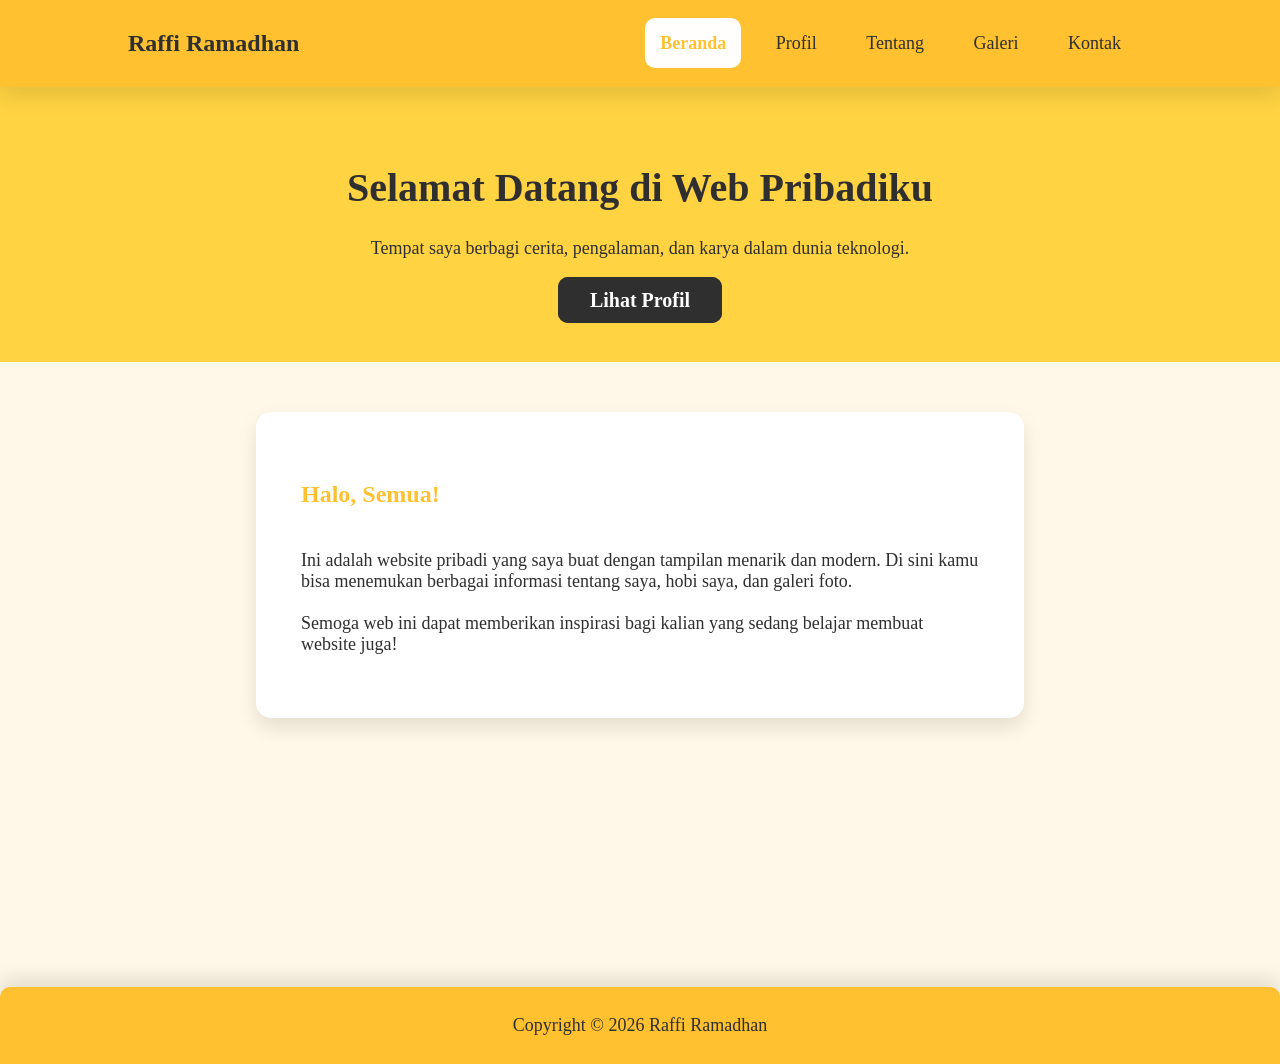
<file: index.html>
<!DOCTYPE html>
<html lang="en">
<head>
    <meta charset="UTF-8">
    <meta name="viewport" content="width=device-width, initial-scale=1.0">
    <title>Beranda - Web Pribadi</title>
    <link rel="stylesheet" href="src/css/base/style.css">
    <link rel="stylesheet" href="src/css/pages/home.css">
</head>
<body>
    <header class="header">
        <a class="header__logo" href="index.html">Raffi Ramadhan</a>

        <div class="menu" tabindex="0">
            <button class="menu__bar"><img src="img/hamburger.png" alt="hamburger_menu" width="25px"></button>

            <ul class="menu__list">
                <li class="menu__item"><a id="on-menu" href="index.html">Beranda</a></li>
                <li class="menu__item"><a href="src/pages/profile.html">Profil</a></li>
                <li class="menu__item"><a href="src/pages/about.html">Tentang</a></li>
                <li class="menu__item"><a href="src/pages/gallery.html">Galeri</a></li>
                <li class="menu__item"><a href="src/pages/contact.html">Kontak</a></li>
            </ul>
        </div>
    </header>

    <main class="container">
        <div class="container__hero">
            <h1 class="container__title">Selamat Datang di Web Pribadiku</h1>
            <p class="container__text text--margin">Tempat saya berbagi cerita, pengalaman, dan karya dalam dunia teknologi.</p>
            <a class="button-primary" href="src/pages/profile.html">Lihat Profil</a>
        </div>

        <div class="about">
            <div class="about__box">
                <h3 class="about__title">Halo, Semua!</h3>
                <p class="about__text">
                    Ini adalah website pribadi yang saya buat dengan tampilan menarik dan modern. Di sini kamu bisa menemukan berbagai informasi tentang saya, hobi saya, dan galeri foto. <br><br>

                    Semoga web ini dapat memberikan inspirasi bagi kalian yang sedang belajar membuat website juga!
                </p>
            </div>
        </div>
    </main>

    <footer class="footer">
        <p class="footer__text">Copyright &copy; 2026 Raffi Ramadhan</p>
    </footer>
</body>
</html>
</file>
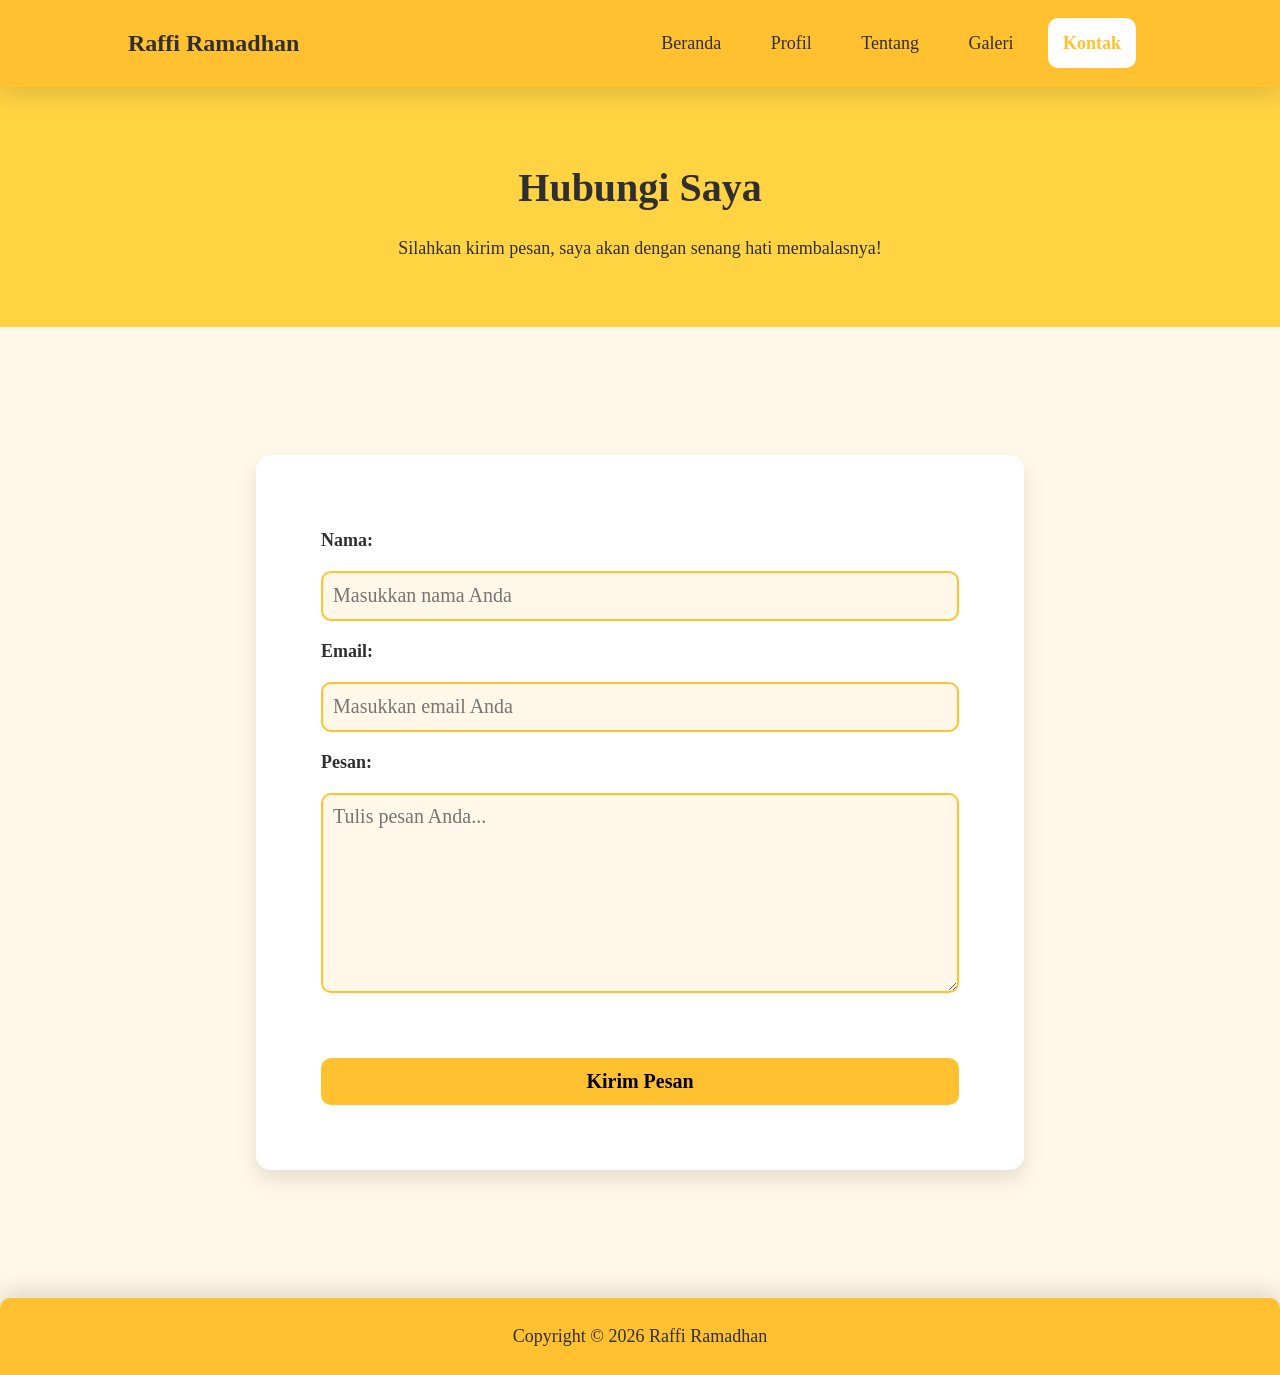
<file: pages/contact.html>
<!DOCTYPE html>
<html lang="en">
<head>
    <meta charset="UTF-8">
    <meta name="viewport" content="width=device-width, initial-scale=1.0">
    <title>Kontak - Web Pribadi</title>
    <link rel="stylesheet" href="../src/css/style.css">
    <link rel="stylesheet" href="../src/css/contact.css">
</head>
<body>
    <header class="header">
        <a class="header__logo" href="../index.html">Raffi Ramadhan</a>

        <div class="menu" tabindex="0">
            <button class="menu__bar"><img src="../img/hamburger.png" alt="hamburger_menu" width="25px"></button>

            <ul class="menu__list">
                <li class="menu__item"><a href="../index.html">Beranda</a></li>
                <li class="menu__item"><a href="profile.html">Profil</a></li>
                <li class="menu__item"><a href="about.html">Tentang</a></li>
                <li class="menu__item"><a href="gallery.html">Galeri</a></li>
                <li class="menu__item"><a id="on-menu" href="contact.html">Kontak</a></li>
            </ul>
        </div>
    </header>

    <main class="container">
        <div class="container__hero">
            <h1 class="container__title">Hubungi Saya</h1>
            <p class="container__text">Silahkan kirim pesan, saya akan dengan senang hati membalasnya!</p>
        </div>

        <div class="about">
            <div class="about__box">
                <div class="about__contact">
                    <form action="/contact" method="POST">
                        <div class="about__user-details">
                            <div class="about__input-box">
                                <label for="name">Nama:</label>
                                <input type="text" id="name" name="name" placeholder="Masukkan nama Anda" required>
                            </div>
                            
                            <div class="about__input-box">
                                <label for="email">Email:</label>
                                <input type="email" id="email" name="email" placeholder="Masukkan email Anda" required>
                            </div>

                            <div class="about__input-box">
                                <label for="message">Pesan:</label>
                                <textarea name="message" id="message" placeholder="Tulis pesan Anda..." required></textarea>
                            </div>
                        </div>
                        <div class="button-contact">
                            <button class="submit" type="submit">Kirim Pesan</button>
                        </div>
                    </form>
                </div>
            </div>
        </div>
    </main>

    <footer class="footer">
        <p class="footer__text">Copyright &copy; 2026 Raffi Ramadhan</p>
    </footer>
</body>
</html>
</file>
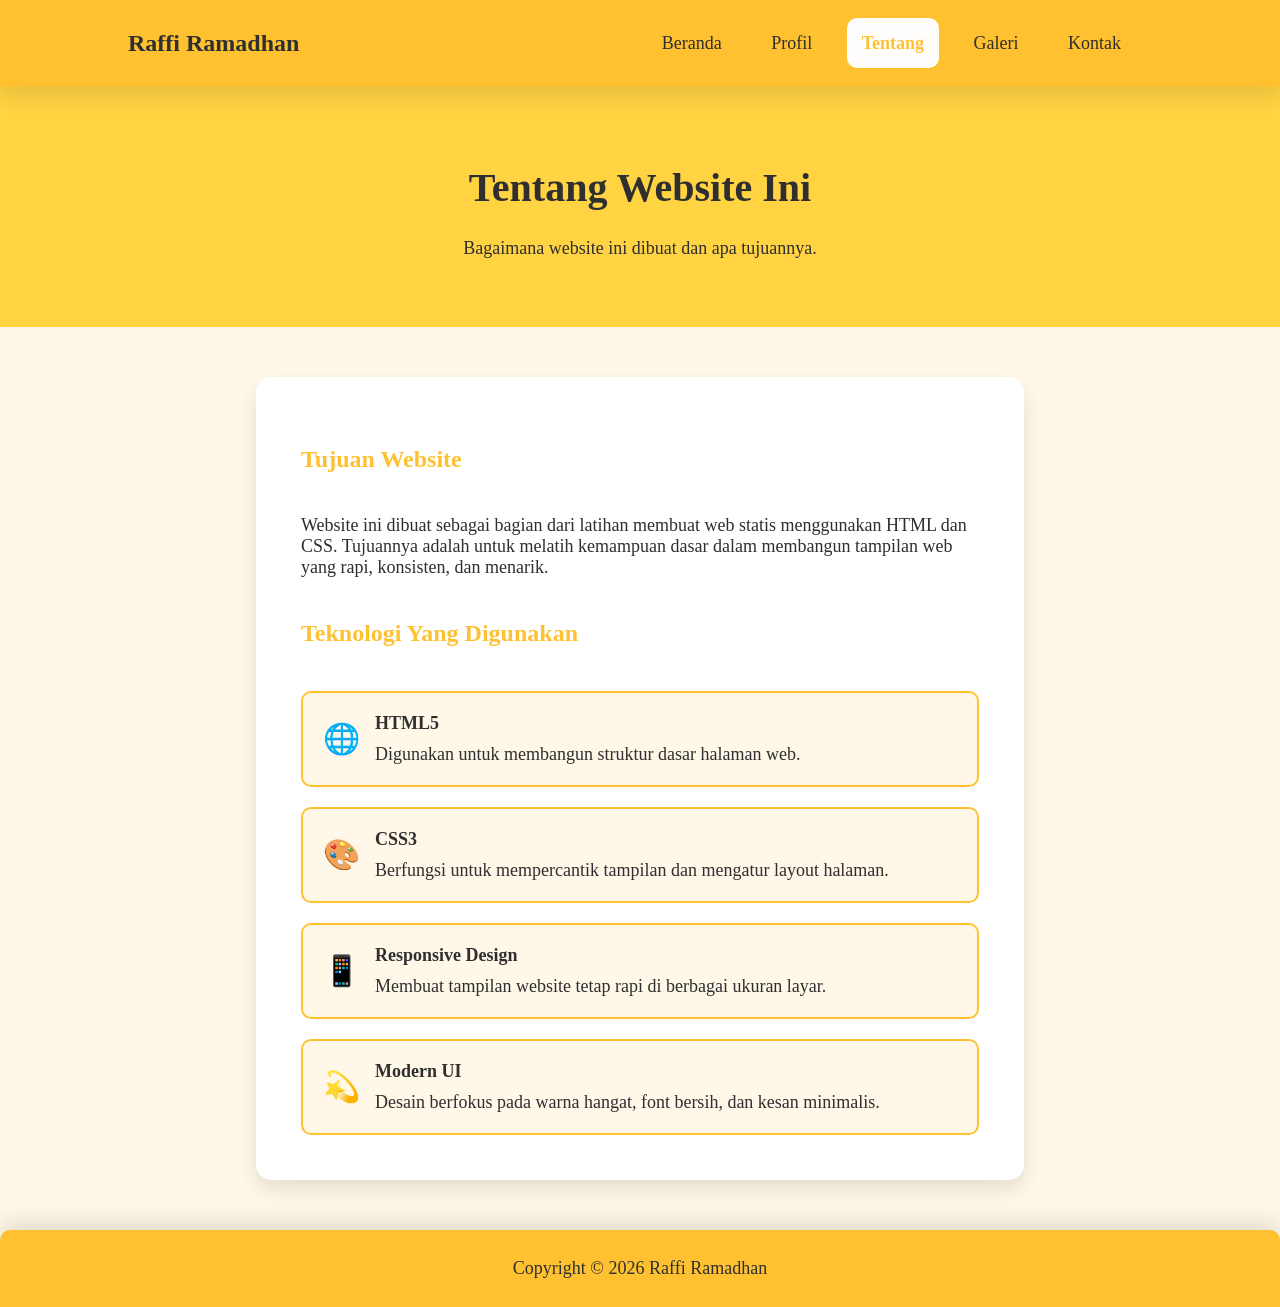
<file: src/pages/about.html>
<!DOCTYPE html>
<html lang="en">
<head>
    <meta charset="UTF-8">
    <meta name="viewport" content="width=device-width, initial-scale=1.0">
    <title>Tentang - Web Pribadi</title>
    <link rel="stylesheet" href="../css/base/style.css">
    <link rel="stylesheet" href="../css/components/box.css">
    <link rel="stylesheet" href="../css/pages/about.css">
</head>
<body>
    <header class="header">
        <a class="header__logo" href="../../index.html">Raffi Ramadhan</a>

        <div class="menu" tabindex="0">
            <button class="menu__bar"><img src="../../img/hamburger.png" alt="hamburger_menu" width="25px"></button>

            <ul class="menu__list">
                <li class="menu__item"><a href="../../index.html">Beranda</a></li>
                <li class="menu__item"><a href="profile.html">Profil</a></li>
                <li class="menu__item"><a id="on-menu" href="about.html">Tentang</a></li>
                <li class="menu__item"><a href="gallery.html">Galeri</a></li>
                <li class="menu__item"><a href="contact.html">Kontak</a></li>
            </ul>
        </div>
    </header>

    <main class="container">
        <div class="container__hero">
            <h1 class="container__title">Tentang Website Ini</h1>
            <p class="container__text">Bagaimana website ini dibuat dan apa tujuannya.</p>
        </div>

        <div class="about">
            <div class="about__box">
                <h3 class="about__title">Tujuan Website</h3>
                <p class="about__text">
                    Website ini dibuat sebagai bagian dari latihan membuat web statis menggunakan HTML dan CSS. Tujuannya adalah untuk melatih kemampuan dasar dalam membangun tampilan web yang rapi, konsisten, dan menarik.
                </p>

                <h3 class="about__title">Teknologi Yang Digunakan</h3>
                <div class="card">
                    <div class="card__item">
                        <span class="card__icon">🌐</span>
                        <div>
                            <span class="card__title">HTML5</span>
                            <span class="card__text">Digunakan untuk membangun struktur dasar halaman web.</span>
                        </div>
                    </div>
                    <div class="card__item">
                        <span class="card__icon">🎨</span>
                        <div>
                            <span class="card__title">CSS3</span>
                            <span class="card__text">Berfungsi untuk mempercantik tampilan dan mengatur layout halaman.</span>
                        </div>
                    </div>
                    <div class="card__item">
                        <span class="card__icon">📱</span>
                        <div>
                            <span class="card__title">Responsive Design</span>
                            <span class="card__text">Membuat tampilan website tetap rapi di berbagai ukuran layar.</span>
                        </div>
                    </div>
                    <div class="card__item">
                        <span class="card__icon">💫</span>
                        <div>
                            <span class="card__title">Modern UI</span>
                            <span class="card__text">Desain berfokus pada warna hangat, font bersih, dan kesan minimalis.</span>
                        </div>
                    </div>
                </div>
            </div>
        </div>
    </main>

    <footer class="footer">
        <p class="footer__text">Copyright &copy; 2026 Raffi Ramadhan</p>
    </footer>
</body>
</html>
</file>
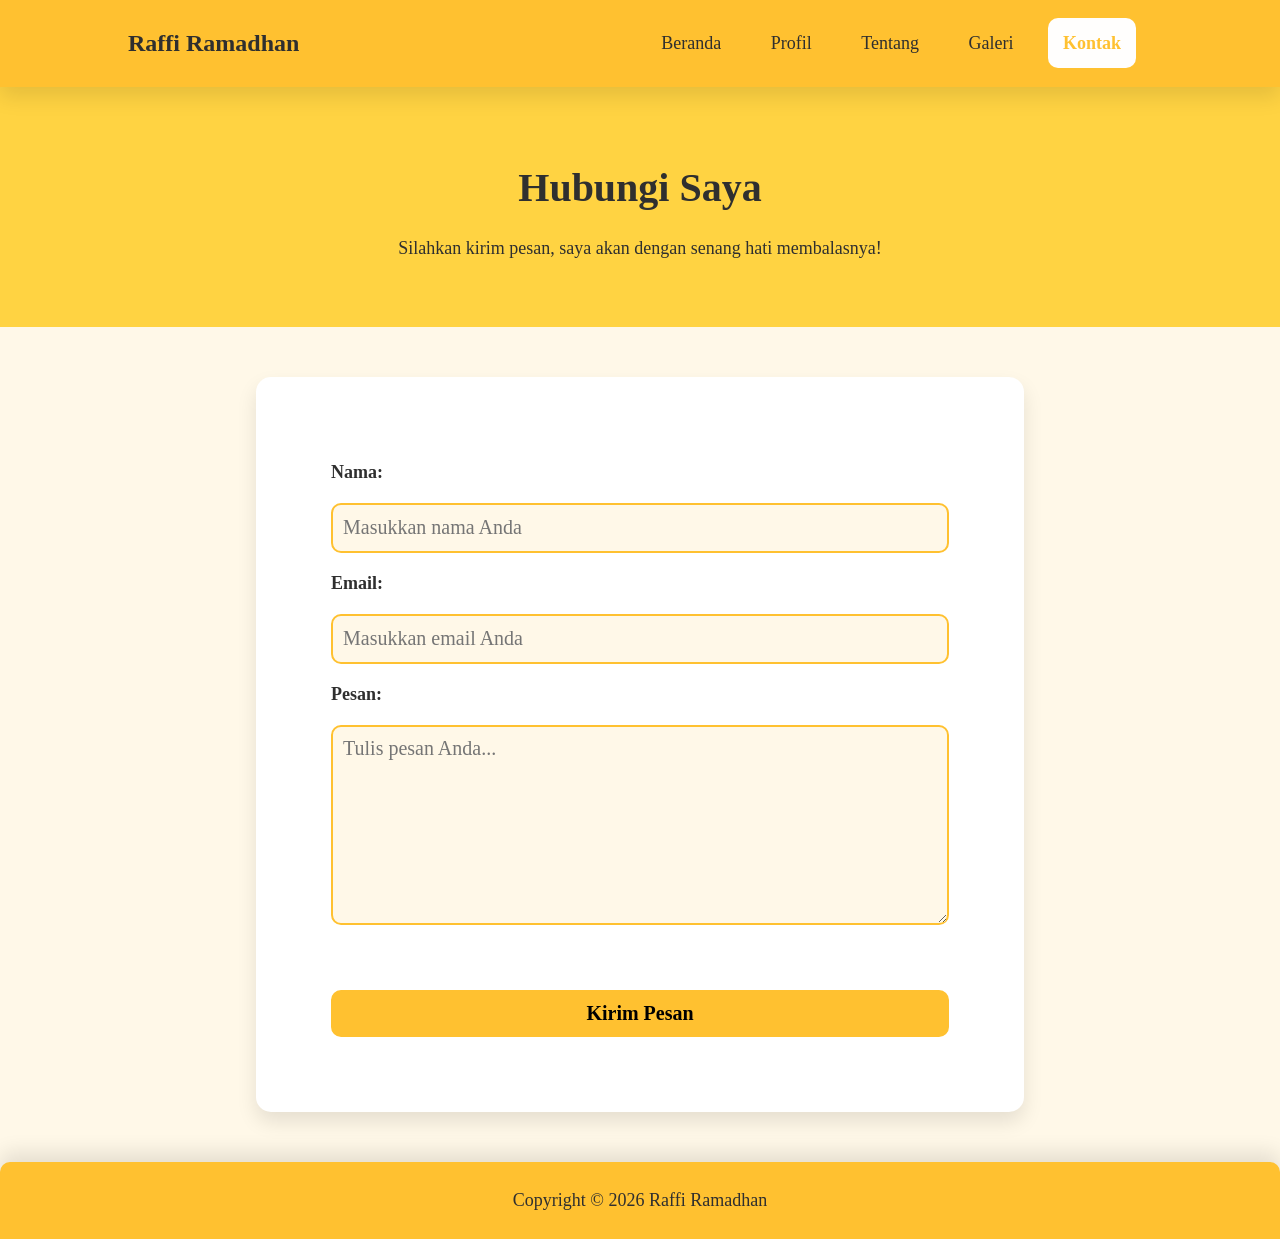
<file: src/pages/contact.html>
<!DOCTYPE html>
<html lang="en">
<head>
    <meta charset="UTF-8">
    <meta name="viewport" content="width=device-width, initial-scale=1.0">
    <title>Kontak - Web Pribadi</title>
    <link rel="stylesheet" href="../css/base/style.css">
    <link rel="stylesheet" href="../css/pages/contact.css">
</head>
<body>
    <header class="header">
        <a class="header__logo" href="../../index.html">Raffi Ramadhan</a>

        <div class="menu" tabindex="0">
            <button class="menu__bar"><img src="../../img/hamburger.png" alt="hamburger_menu" width="25px"></button>

            <ul class="menu__list">
                <li class="menu__item"><a href="../../index.html">Beranda</a></li>
                <li class="menu__item"><a href="profile.html">Profil</a></li>
                <li class="menu__item"><a href="about.html">Tentang</a></li>
                <li class="menu__item"><a href="gallery.html">Galeri</a></li>
                <li class="menu__item"><a id="on-menu" href="contact.html">Kontak</a></li>
            </ul>
        </div>
    </header>

    <main class="container">
        <div class="container__hero">
            <h1 class="container__title">Hubungi Saya</h1>
            <p class="container__text">Silahkan kirim pesan, saya akan dengan senang hati membalasnya!</p>
        </div>

        <div class="about">
            <div class="about__box">
                <div class="about__contact">
                    <form action="/contact" method="POST">
                        <div class="about__user-details">
                            <div class="about__input-box">
                                <label for="name">Nama:</label>
                                <input type="text" id="name" name="name" placeholder="Masukkan nama Anda" required>
                            </div>
                            
                            <div class="about__input-box">
                                <label for="email">Email:</label>
                                <input type="email" id="email" name="email" placeholder="Masukkan email Anda" required>
                            </div>

                            <div class="about__input-box">
                                <label for="message">Pesan:</label>
                                <textarea name="message" id="message" placeholder="Tulis pesan Anda..." required></textarea>
                            </div>
                        </div>
                        <div class="button-contact">
                            <button class="submit" type="submit">Kirim Pesan</button>
                        </div>
                    </form>
                </div>
            </div>
        </div>
    </main>

    <footer class="footer">
        <p class="footer__text">Copyright &copy; 2026 Raffi Ramadhan</p>
    </footer>
</body>
</html>
</file>
<file: src/css/base/style.css>
:root {
    --primary-color: #ffc130;
    --second-color: #ffd342;
    --font-color: #2f2f2f;
    --background-color: #fff8e8;
    --box-color: #ffffff;
    --mbl-font-size: 17px; 
}

* {
    font-family: Tahoma;
}

*,
*::before,
*::after {
    box-sizing: border-box;
}

body {
    margin: 0;
    padding: 0;
    min-height: 100vh;
    font-size: var(--mbl-font-size);
    color: var(--font-color);
    background-color: var(--background-color);
}

/* Header */
.header {
    position: sticky;
    top: 0;
    left: 0;
    display: flex;
    justify-content: space-between;
    align-items: center;
    padding: 20px 10%;
    background-color: var(--primary-color);
    box-shadow: 0 10px 20px rgba(0, 0, 0, 0.1);
    z-index: 1;
}

.header__logo {
    text-decoration: none;
    font-size: 22px;
    font-weight: bold;
    color: var(--font-color);
}

.menu {
    display: inline-block;
}

.menu__bar {
    background-color: var(--primary-color);
    border: none;
    cursor: pointer;
}

.menu__list {
    display: none;
    position: absolute;
    width: 150px;
    padding: 10px;
    right: 10%;
    list-style-type: none;
    z-index: 1;
    background-color: rgba(255, 246, 237, 0.99);
    border-radius: 10px;
    border: 1px solid var(--primary-color);
}

.menu__list .menu__item {
    display: block;
    padding: 10px 0;
}

.menu__list .menu__item a {
    display: inline-block;
    width: 100%;
    padding: 10px;
    text-decoration: none;
    color: var(--font-color);
    border-radius: 10px;
}

.menu__list .menu__item #on-menu {
    font-weight: bold;
    color: var(--primary-color);
    background-color: rgba(255, 255, 255, 0.99);
}

.menu:focus-within .menu__list {
    display: block;
}

/* Content */
.container {
    min-height: 100vh;
}

    /* Container__hero */
.container__hero {
    padding: 50px 30px;
    text-align: center;
    background-color: var(--second-color);
}

.container__title {
    font-size: 38px;
}

    /* About */
.about {
    padding: 30px;
}

.about__box {
    display: flex;
    flex-direction: column;
    padding: 25px;
    background-color: var(--box-color);
    border-radius: 15px;
    box-shadow: 0 10px 20px rgba(0, 0, 0, 0.1);
}

.about__title {
    font-size: 22px;
    color: var(--primary-color);
}

/* Footer */
.footer {
    padding: 5px;
    background-color: var(--primary-color);
    border-top-right-radius: 10px;
    border-top-left-radius: 10px;
    box-shadow: 0 -10px 20px rgba(0, 0, 0, 0.1);
}

.footer__text {
    text-align: center;
}

@media only screen and (min-width: 992px) {
    :root {
        --dsk-font-size: 18px; 
    }

    body {
        font-size: var(--dsk-font-size);
    }

    /* Header */
    .header {
        justify-content: flex-end;
        padding: 30px 10%;
    }

    .header__logo {
        margin-right: auto;
        font-size: 24px;
    }

    .menu {
        display: inline;
    }

    .menu__bar {
        display: none;
    }

    .menu__list {
        display: inline;
        position: static;
        width: 100%;
        padding: 0;
        background-color: transparent;
    }

    .menu__list .menu__item {
        display: inline;
    }

    .menu__list .menu__item a {
        display: inline;
        margin-right: 15px;
        padding: 15px;
        transition: all 0.2s ease;
    }

    .menu:focus-within .menu__list {
        display: inline;
    }

    .menu__list .menu__item a:hover {
        background-color: rgba(255, 255, 255, 0.6);
    }

    /* Content */
    .container {
        min-height: 100vh;
    }

        /* Container__hero */
    .container__title {
        font-size: 40px;
    }

        /* About */
    .about {
        padding: 50px 20%;
    }

    .about__box {
        padding: 45px;
    }

    .about__title {
        font-size: 24px;
    }

    /* Footer */
    .footer {
        padding: 10px;
    }
}
</file>
<file: src/css/pages/home.css>
.text--margin {
    margin-bottom: 30px;
}

.button-primary {
    padding: 10px 30px;
    font-size: 18px;
    font-weight: bold;
    text-decoration: none;
    color: #ffffff;
    background-color: var(--font-color);
    border-radius: 10px;
    border: 2px solid var(--font-color);
}

.button-primary:hover {
    color: var(--font-color);
    background-color: var(--second-color);
    border: 2px solid var(--font-color);
}

@media only screen and (min-width: 992px) {
    .button-primary {
        font-size: 20px;
        transition: all 0.2s ease;
    }
}
</file>
<file: src/css/style.css>
:root {
    --primary-color: #ffc130;
    --second-color: #ffd342;
    --font-color: #2f2f2f;
    --background-color: #fff8e8;
    --box-color: #ffffff;
    --mbl-font-size: 17px; 
}

* {
    font-family: Tahoma;
}

*,
*::before,
*::after {
    box-sizing: border-box;
}

body {
    margin: 0;
    padding: 0;
    min-height: 100vh;
    font-size: var(--mbl-font-size);
    color: var(--font-color);
    background-color: var(--background-color);
}

/* Header */
.header {
    position: sticky;
    top: 0;
    left: 0;
    display: flex;
    justify-content: space-between;
    align-items: center;
    padding: 20px 10%;
    background-color: var(--primary-color);
    box-shadow: 0 10px 20px rgba(0, 0, 0, 0.1);
    z-index: 1;
}

.header__logo {
    text-decoration: none;
    font-size: 22px;
    font-weight: bold;
    color: var(--font-color);
}

.menu {
    display: inline-block;
}

.menu__bar {
    background-color: var(--primary-color);
    border: none;
    cursor: pointer;
}

.menu__list {
    display: none;
    position: absolute;
    width: 150px;
    padding: 10px;
    right: 10%;
    list-style-type: none;
    z-index: 1;
    background-color: rgba(255, 246, 237, 0.99);
    border-radius: 10px;
    border: 1px solid var(--primary-color);
}

.menu__list .menu__item {
    display: block;
    padding: 10px 0;
}

.menu__list .menu__item a {
    display: inline-block;
    width: 100%;
    padding: 10px;
    text-decoration: none;
    color: var(--font-color);
    border-radius: 10px;
}

.menu__list .menu__item #on-menu {
    font-weight: bold;
    color: var(--primary-color);
    background-color: rgba(255, 255, 255, 0.99);
}

.menu:focus-within .menu__list {
    display: block;
}

/* Content */
.container {
    min-height: 100vh;
}

    /* Container__hero */
.container__hero {
    padding: 50px 30px;
    text-align: center;
    background-color: var(--second-color);
}

.container__title {
    font-size: 38px;
}

    /* About */
.about {
    padding: 30px;
}

.about__box {
    display: flex;
    flex-direction: column;
    padding: 25px;
    background-color: var(--box-color);
    border-radius: 15px;
    box-shadow: 0 10px 20px rgba(0, 0, 0, 0.1);
}

.about__title {
    font-size: 22px;
    color: var(--primary-color);
}

/* Footer */
.footer {
    padding: 5px;
    background-color: var(--primary-color);
    border-top-right-radius: 10px;
    border-top-left-radius: 10px;
    box-shadow: 0 -10px 20px rgba(0, 0, 0, 0.1);
}

.footer__text {
    text-align: center;
}

@media only screen and (min-width: 992px) {
    :root {
        --dsk-font-size: 18px; 
    }

    body {
        font-size: var(--dsk-font-size);
    }

    /* Header */
    .header {
        justify-content: flex-end;
        padding: 30px 10%;
    }

    .header__logo {
        margin-right: auto;
        font-size: 24px;
    }

    .menu {
        display: inline;
    }

    .menu__bar {
        display: none;
    }

    .menu__list {
        display: inline;
        position: static;
        width: 100%;
        padding: 0;
        background-color: transparent;
    }

    .menu__list .menu__item {
        display: inline;
    }

    .menu__list .menu__item a {
        display: inline;
        margin-right: 15px;
        padding: 15px;
        transition: all 0.2s ease;
    }

    .menu:focus-within .menu__list {
        display: inline;
    }

    .menu__list .menu__item a:hover {
        background-color: rgba(255, 255, 255, 0.6);
    }

    /* Content */
    .container {
        min-height: 100vh;
    }

        /* Container__hero */
    .container__title {
        font-size: 40px;
    }

        /* About */
    .about {
        padding: 10% 20%;
    }
    
    .about__box {
        padding: 35px;
    }

    .about__title {
        font-size: 24px;
    }

    /* Footer */
    .footer {
        padding: 10px;
    }
}
</file>
<file: src/css/contact.css>
:root {
    --primary-color: #ffc130;
    --background-color: #fff8e8;
    --box-color: #ffffff;
}

.about__contact {
    padding: 30px;
    background-color: var(--box-color);
    border-radius: 10px;
}

.about__contact form .about__user-details {
    display: flex;
    flex-direction: column;
}

.about__input-box {
    margin: 10px 0;
}

.about__input-box label {
    display: block;
    margin-bottom: 20px;
    font-weight: bold;
}

.about__input-box input,
.about__input-box textarea {
    width: 100%;
    padding-left: 10px;
    font-size: 18px;
    border: 2px solid var(--primary-color);
    background-color: var(--background-color);
    border-radius: 10px;
    transition: all 0.2s ease;
}

.about__input-box input {
    height: 40px;
    border-radius: 10px;
}

.about__input-box textarea {
    height: 150px;
    padding-top: 10px;
}

.button-contact {
    margin-top: 50px;
}

.button-contact .submit {
    width: 100%;
    padding: 10px;
    font-size: 18px;
    font-weight: bold;
    background-color: var(--primary-color);
    border: 2px solid var(--primary-color);
    border-radius: 10px;
    cursor: pointer;
}

.about__input-box input:focus,
.about__input-box textarea:focus {
    outline: none;
    box-shadow: 0 1px 10px rgba(255, 199, 44, 0.815);
}

.button-contact .submit:hover {
        color: var(--primary-color);
        background-color: var(--background-color);
        border: 2px solid var(--primary-color);
}

@media only screen and (min-width: 992px) {
    .about__input-box input,
    .about__input-box textarea {
        font-size: 20px;
    }
    
    .about__input-box input {
        height: 50px;
    }

    .about__input-box textarea {
        height: 200px;
    }

    .button-contact .submit {
        font-size: 20px;
        transition: all 0.2s ease;
    }
}
</file>
<file: src/css/components/box.css>
.card {
    display: flex;
    flex-direction: column;
    row-gap: 20px;
}

.card__item {
    display: flex;
    align-items: center;
    gap: 15px;
    padding: 20px;
    background-color: var(--background-color);
    border: 2px solid var(--primary-color);
    border-radius: 10px;
}

.card__icon {
    font-size: 30px;
}

.card__title {
    display: block;
    font-weight: bold;
    font-size: 18px;
    margin-bottom: 10px;
}

.card__text {
    display: block;
}
</file>
<file: src/css/pages/about.css>
h3~div {
    margin-top: 20px;
}

@media only screen and (min-width: 992px) {
    .about__tools-item {
        transition: transform 0.4s ease;
    }
    
    .about__tools-icon {
        font-size: 32px;
    }

    .about__tools-title {
        font-size: 20px;
    }

    .about__tools-item:hover {
        transform: translateY(-5px);
        box-shadow: 0 1px 20px rgba(0, 0, 0, 0.1);
    }
}
</file>
<file: src/css/pages/contact.css>
.about__contact {
    padding: 30px;
    background-color: var(--box-color);
    border-radius: 10px;
}

.about__contact form .about__user-details {
    display: flex;
    flex-direction: column;
}

.about__input-box {
    margin: 10px 0;
}

.about__input-box label {
    display: block;
    margin-bottom: 20px;
    font-weight: bold;
}

.about__input-box input,
.about__input-box textarea {
    width: 100%;
    padding-left: 10px;
    font-size: 18px;
    border: 2px solid var(--primary-color);
    background-color: var(--background-color);
    border-radius: 10px;
    transition: all 0.2s ease;
}

.about__input-box input {
    height: 40px;
    border-radius: 10px;
}

.about__input-box textarea {
    height: 150px;
    padding-top: 10px;
}

.button-contact {
    margin-top: 50px;
}

.button-contact .submit {
    width: 100%;
    padding: 10px;
    font-size: 18px;
    font-weight: bold;
    background-color: var(--primary-color);
    border: 2px solid var(--primary-color);
    border-radius: 10px;
    cursor: pointer;
}

.about__input-box input:focus,
.about__input-box textarea:focus {
    outline: none;
    box-shadow: 0 1px 10px rgba(255, 199, 44, 0.815);
}

.button-contact .submit:hover {
        color: var(--primary-color);
        background-color: var(--background-color);
        border: 2px solid var(--primary-color);
}

@media only screen and (min-width: 992px) {
    .about__input-box input,
    .about__input-box textarea {
        font-size: 20px;
    }
    
    .about__input-box input {
        height: 50px;
    }

    .about__input-box textarea {
        height: 200px;
    }

    .button-contact .submit {
        font-size: 20px;
        transition: all 0.2s ease;
    }
}
</file>
